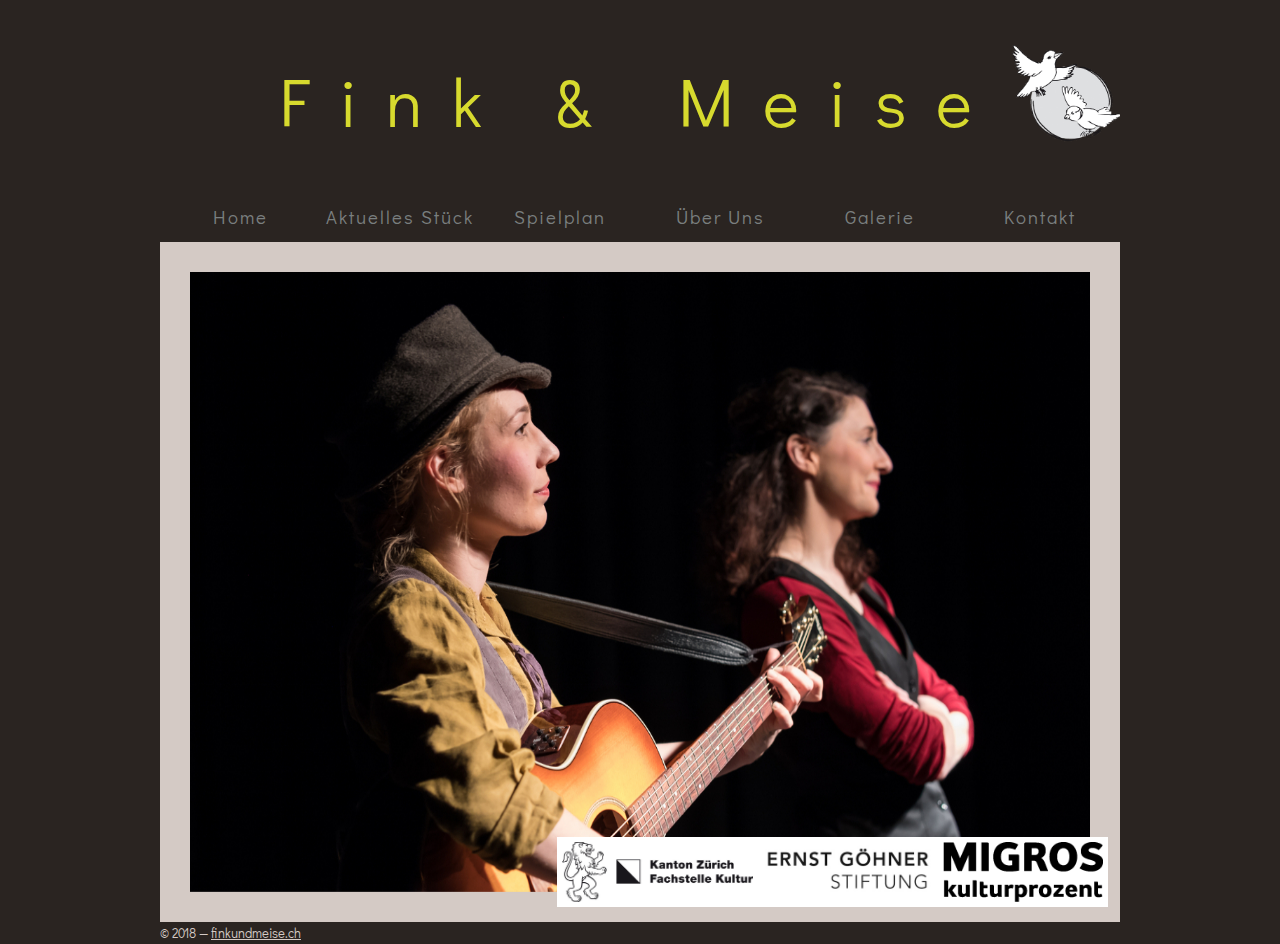
<file: index.html>
<html>
  <head>
    <title>Fink &amp; Meise &middot; Fink &amp; Meise</title>
    <meta name="generator" content="Hugo 0.15" />
    <link href="/css/all.css" rel="stylesheet" />
    <link href='//fonts.googleapis.com/css?family=Source+Sans+Pro:300|Montserrat:700' rel='stylesheet' type='text/css'>
    <link href='https://fonts.googleapis.com/css?family=Didact+Gothic' rel='stylesheet' type='text/css'>
    <link href='https://fonts.googleapis.com/css?family=Raleway' rel='stylesheet' type='text/css'>
    <script type="text/javascript" src="/js/jquery.min.js"></script>
    <script type="text/javascript" src="/js/jquery-migrate-1.2.1.min.js"></script>
    <script type="text/javascript" src="/js/slick.min.js"></script>
    <link rel="stylesheet" type="text/css" href="/css/slick.css"/>
    <link href="/css/lightbox.min.css" rel="stylesheet">
    <script type="text/javascript" src="/js/lightbox.min.js"></script>
  </head>
  <body>
    <div id="wrap">
      <div id="head">
	<h1>
	  <a href="http://www.finkundmeise.ch">Fink &amp; Meise
    <img src="/images/logo.png" height="100" style="padding-left: 0px" align="right" /></a>
	</h1>
	<ul id="mainmenu">

  <li>
    <a href="/">Home</a>
  </li>
  
  <li>
    <a href="/stueck/">Aktuelles Stück</a>
  </li>
  
  <li>
    <a href="/Reservation/">Spielplan</a>
  </li>
  
  <li>
    <a href="/about/">Über Uns</a>
  </li>
  
  <li>
    <a href="/press/">Galerie</a>
  </li>
  
  <li>
    <a href="/kontakt/">Kontakt</a>
  </li>
  
  <br clear="both" />
</ul>

      </div>
      <div id="content">



         <div class="overlay overlay-right">
  <div id="logos" style="">
    <img src="images/ktzhsw.jpg"/>
    <img src="images/EGS.jpg"/>
    <img src="images/migrosschwarz.gif"/>
  </div>
</div>

<div class="carousel" style="width: 900px; height: 620px;">
  <img src="images/f&m2.jpg" height="620"/>
  <img src="images/finkundmeise3.jpg" height="620"/>
  <img src="images/finkundmeise2.jpg" height="620"/>
</div>

<script>
$('.carousel').slick({
  slidesToShow: 1,
  slidesToScroll: 1,
  autoplay: true,
  fade: true,
  autoplaySpeed: 4500,
  prevArrow: null,
  nextArrow: null,
  pauseOnHover: false,
  speed: 2000,
});
</script>
 

        

        

        

        

        

        


      
      <div style="display: block; clear: both;"></div>
      </div>
<div id="foot">
  &copy; 2018 &mdash; <a href="http://www.finkundmeise.ch">finkundmeise.ch</a>
</div>
    </div>
  </body>
</html>
</file>
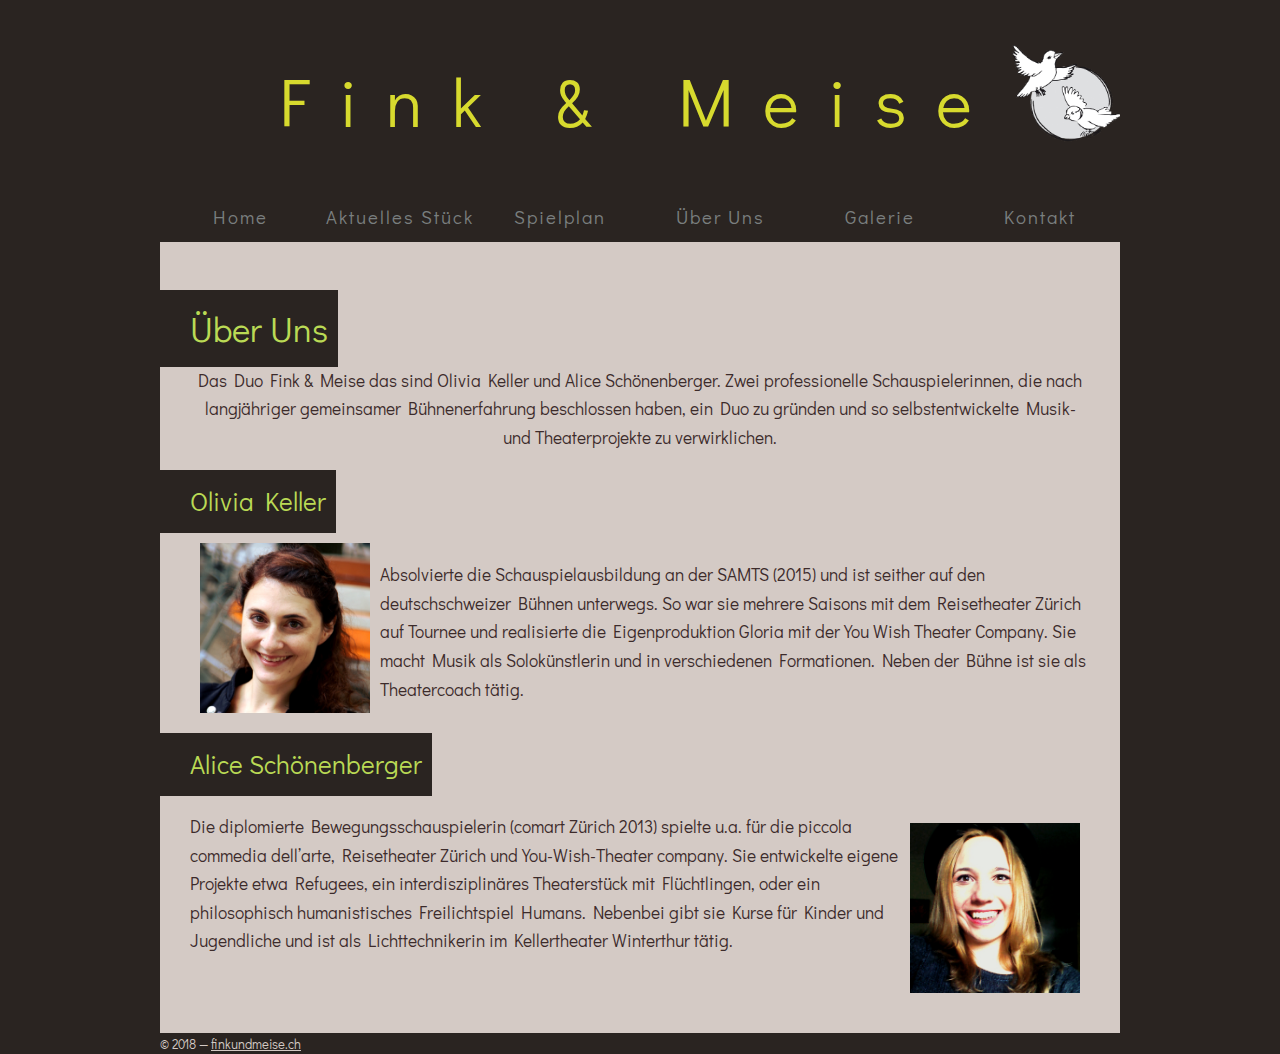
<file: about/index.html>
<html>
  <head>
    <title>Fink &amp; Meise &middot; Über Uns</title>
    <meta name="generator" content="Hugo 0.15" />
    <link href="/css/all.css" rel="stylesheet" />
    <link href='//fonts.googleapis.com/css?family=Source+Sans+Pro:300|Montserrat:700' rel='stylesheet' type='text/css'>
    <link href='https://fonts.googleapis.com/css?family=Didact+Gothic' rel='stylesheet' type='text/css'>
    <link href='https://fonts.googleapis.com/css?family=Raleway' rel='stylesheet' type='text/css'>
    <script type="text/javascript" src="/js/jquery.min.js"></script>
    <script type="text/javascript" src="/js/jquery-migrate-1.2.1.min.js"></script>
    <script type="text/javascript" src="/js/slick.min.js"></script>
    <link rel="stylesheet" type="text/css" href="/css/slick.css"/>
    <link href="/css/lightbox.min.css" rel="stylesheet">
    <script type="text/javascript" src="/js/lightbox.min.js"></script>
  </head>
  <body>
    <div id="wrap">
      <div id="head">
	<h1>
	  <a href="http://www.finkundmeise.ch">Fink &amp; Meise
    <img src="/images/logo.png" height="100" style="padding-left: 0px" align="right" /></a>
	</h1>
	<ul id="mainmenu">

  <li>
    <a href="/">Home</a>
  </li>
  
  <li>
    <a href="/stueck/">Aktuelles Stück</a>
  </li>
  
  <li>
    <a href="/Reservation/">Spielplan</a>
  </li>
  
  <li>
    <a href="/about/">Über Uns</a>
  </li>
  
  <li>
    <a href="/press/">Galerie</a>
  </li>
  
  <li>
    <a href="/kontakt/">Kontakt</a>
  </li>
  
  <br clear="both" />
</ul>

      </div>
      <div id="content">


<p><h1>Über Uns</h1>
<center>
Das Duo Fink &amp; Meise das sind Olivia Keller und Alice Schönenberger. Zwei professionelle Schauspielerinnen, die nach langjähriger gemeinsamer Bühnenerfahrung beschlossen haben, ein Duo zu gründen und so selbstentwickelte Musik- und Theaterprojekte zu verwirklichen.
</center></p>

<p><h2>Olivia Keller</h2>
<img src="/images/Olivia.jpg" style="float: left; margin: 10px;" class="intext" width= "170px" height="170px"</img> </br> Absolvierte die Schauspielausbildung an der SAMTS (2015) und ist seither auf den deutschschweizer Bühnen unterwegs. So war sie mehrere Saisons mit dem Reisetheater Zürich auf Tournee und realisierte die Eigenproduktion Gloria mit der You Wish Theater Company. Sie macht Musik als Solokünstlerin und in verschiedenen Formationen. Neben der Bühne ist sie als Theatercoach tätig.
</br> <br clear="both"/>
<left><h2>Alice Schönenberger</h2></left></p>

<p><img src="/images/alice.jpg" style="float: right; margin: 10px;" class="intext" width= "170px" height="170px"</img> Die diplomierte Bewegungsschauspielerin (comart Zürich 2013) spielte u.a. für die piccola commedia dell’arte, Reisetheater Zürich und  You-Wish-Theater company. Sie entwickelte eigene Projekte etwa Refugees, ein interdisziplinäres Theaterstück mit Flüchtlingen, oder ein philosophisch humanistisches Freilichtspiel Humans. Nebenbei gibt sie Kurse für Kinder und Jugendliche und ist als Lichttechnikerin im Kellertheater Winterthur tätig.</p>


      
      <div style="display: block; clear: both;"></div>
      </div>
<div id="foot">
  &copy; 2018 &mdash; <a href="http://www.finkundmeise.ch">finkundmeise.ch</a>
</div>
    </div>
  </body>
</html>
</file>
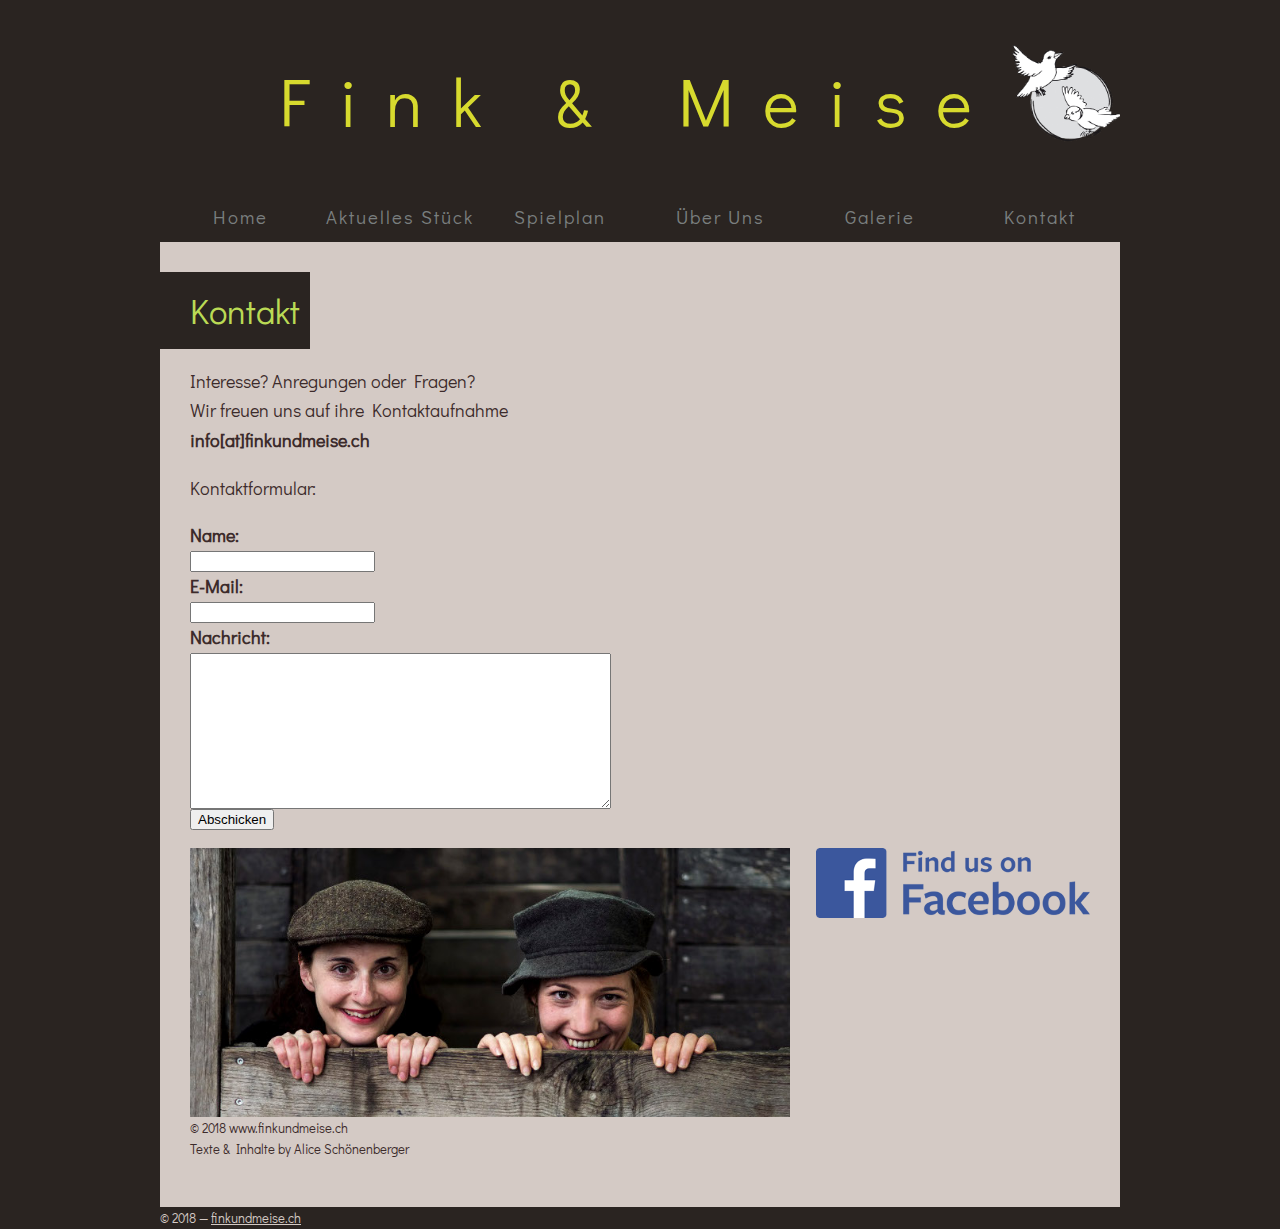
<file: kontakt/index.html>
<html>
  <head>
    <title>Fink &amp; Meise &middot; Kontakt</title>
    <meta name="generator" content="Hugo 0.15" />
    <link href="/css/all.css" rel="stylesheet" />
    <link href='//fonts.googleapis.com/css?family=Source+Sans+Pro:300|Montserrat:700' rel='stylesheet' type='text/css'>
    <link href='https://fonts.googleapis.com/css?family=Didact+Gothic' rel='stylesheet' type='text/css'>
    <link href='https://fonts.googleapis.com/css?family=Raleway' rel='stylesheet' type='text/css'>
    <script type="text/javascript" src="/js/jquery.min.js"></script>
    <script type="text/javascript" src="/js/jquery-migrate-1.2.1.min.js"></script>
    <script type="text/javascript" src="/js/slick.min.js"></script>
    <link rel="stylesheet" type="text/css" href="/css/slick.css"/>
    <link href="/css/lightbox.min.css" rel="stylesheet">
    <script type="text/javascript" src="/js/lightbox.min.js"></script>
  </head>
  <body>
    <div id="wrap">
      <div id="head">
	<h1>
	  <a href="http://www.finkundmeise.ch">Fink &amp; Meise
    <img src="/images/logo.png" height="100" style="padding-left: 0px" align="right" /></a>
	</h1>
	<ul id="mainmenu">

  <li>
    <a href="/">Home</a>
  </li>
  
  <li>
    <a href="/stueck/">Aktuelles Stück</a>
  </li>
  
  <li>
    <a href="/Reservation/">Spielplan</a>
  </li>
  
  <li>
    <a href="/about/">Über Uns</a>
  </li>
  
  <li>
    <a href="/press/">Galerie</a>
  </li>
  
  <li>
    <a href="/kontakt/">Kontakt</a>
  </li>
  
  <br clear="both" />
</ul>

      </div>
      <div id="content">


<h1>Kontakt</h1>

<p><font size="4">Interesse? Anregungen oder Fragen? </br>
Wir freuen uns auf ihre Kontaktaufnahme </br>
<b>info[at]finkundmeise.ch </b></br></p>

<p>Kontaktformular:
<p>
<form action="//formspree.io/info@finkundmeise.ch" method="POST">
    <label for="name">Name:</label>
    <input type="text" name="name">
    <label for="email">E-Mail:</label>
    <input type="email" name="_replyto">
    <label for="content">Nachricht:</label>
    <textarea name="content" rows="10" cols="50"></textarea>
    <input type="submit" value="Abschicken">
    <input type="hidden" name="_next" value="http://finkundmeise.ch/message-sent" />
</form></p>
<a target="_blank" title="find us on Facebook" href="https://www.facebook.com/DuoFinkundMeise"> <img src="/images/fbbutt.png" style="float: right; margin: 0px;"> </a></p>

<p><img src="/images/fink9.jpg" width= 600px/> </br>
<FONT SIZE="2">© 2018 www.finkundmeise.ch
</br>Texte &amp; Inhalte by Alice Schönenberger </br></p>


      
      <div style="display: block; clear: both;"></div>
      </div>
<div id="foot">
  &copy; 2018 &mdash; <a href="http://www.finkundmeise.ch">finkundmeise.ch</a>
</div>
    </div>
  </body>
</html>
</file>
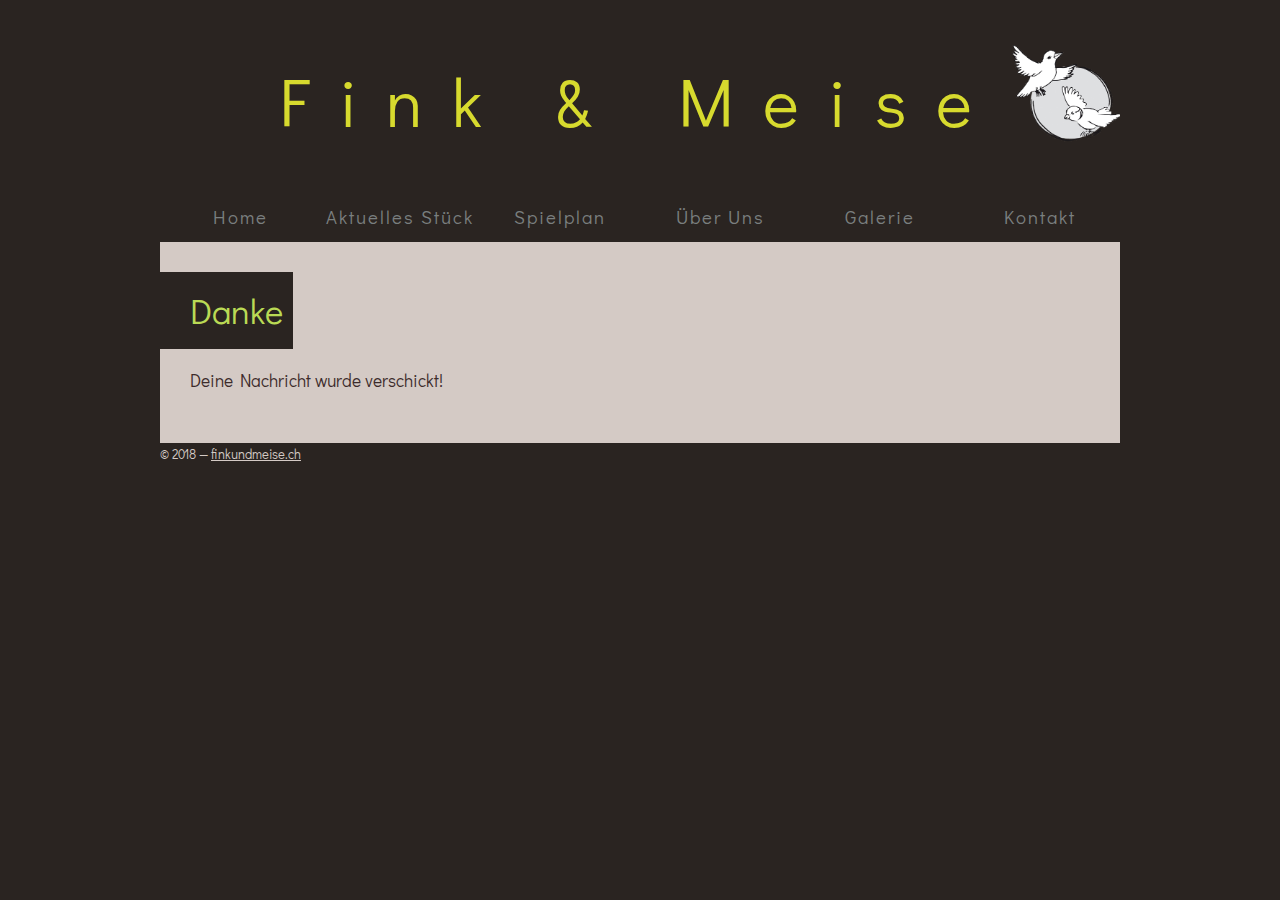
<file: message-sent/index.html>
<html>
  <head>
    <title>Fink &amp; Meise &middot; Nachricht verschickt, danke!</title>
    <meta name="generator" content="Hugo 0.15" />
    <link href="/css/all.css" rel="stylesheet" />
    <link href='//fonts.googleapis.com/css?family=Source+Sans+Pro:300|Montserrat:700' rel='stylesheet' type='text/css'>
    <link href='https://fonts.googleapis.com/css?family=Didact+Gothic' rel='stylesheet' type='text/css'>
    <link href='https://fonts.googleapis.com/css?family=Raleway' rel='stylesheet' type='text/css'>
    <script type="text/javascript" src="/js/jquery.min.js"></script>
    <script type="text/javascript" src="/js/jquery-migrate-1.2.1.min.js"></script>
    <script type="text/javascript" src="/js/slick.min.js"></script>
    <link rel="stylesheet" type="text/css" href="/css/slick.css"/>
    <link href="/css/lightbox.min.css" rel="stylesheet">
    <script type="text/javascript" src="/js/lightbox.min.js"></script>
  </head>
  <body>
    <div id="wrap">
      <div id="head">
	<h1>
	  <a href="http://www.finkundmeise.ch">Fink &amp; Meise
    <img src="/images/logo.png" height="100" style="padding-left: 0px" align="right" /></a>
	</h1>
	<ul id="mainmenu">

  <li>
    <a href="/">Home</a>
  </li>
  
  <li>
    <a href="/stueck/">Aktuelles Stück</a>
  </li>
  
  <li>
    <a href="/Reservation/">Spielplan</a>
  </li>
  
  <li>
    <a href="/about/">Über Uns</a>
  </li>
  
  <li>
    <a href="/press/">Galerie</a>
  </li>
  
  <li>
    <a href="/kontakt/">Kontakt</a>
  </li>
  
  <br clear="both" />
</ul>

      </div>
      <div id="content">




<h1 id="danke:f5ada13fe895e9a0030f45b77e053a6e">Danke</h1>

<p>Deine Nachricht wurde verschickt!</p>


      
      <div style="display: block; clear: both;"></div>
      </div>
<div id="foot">
  &copy; 2018 &mdash; <a href="http://www.finkundmeise.ch">finkundmeise.ch</a>
</div>
    </div>
  </body>
</html>
</file>
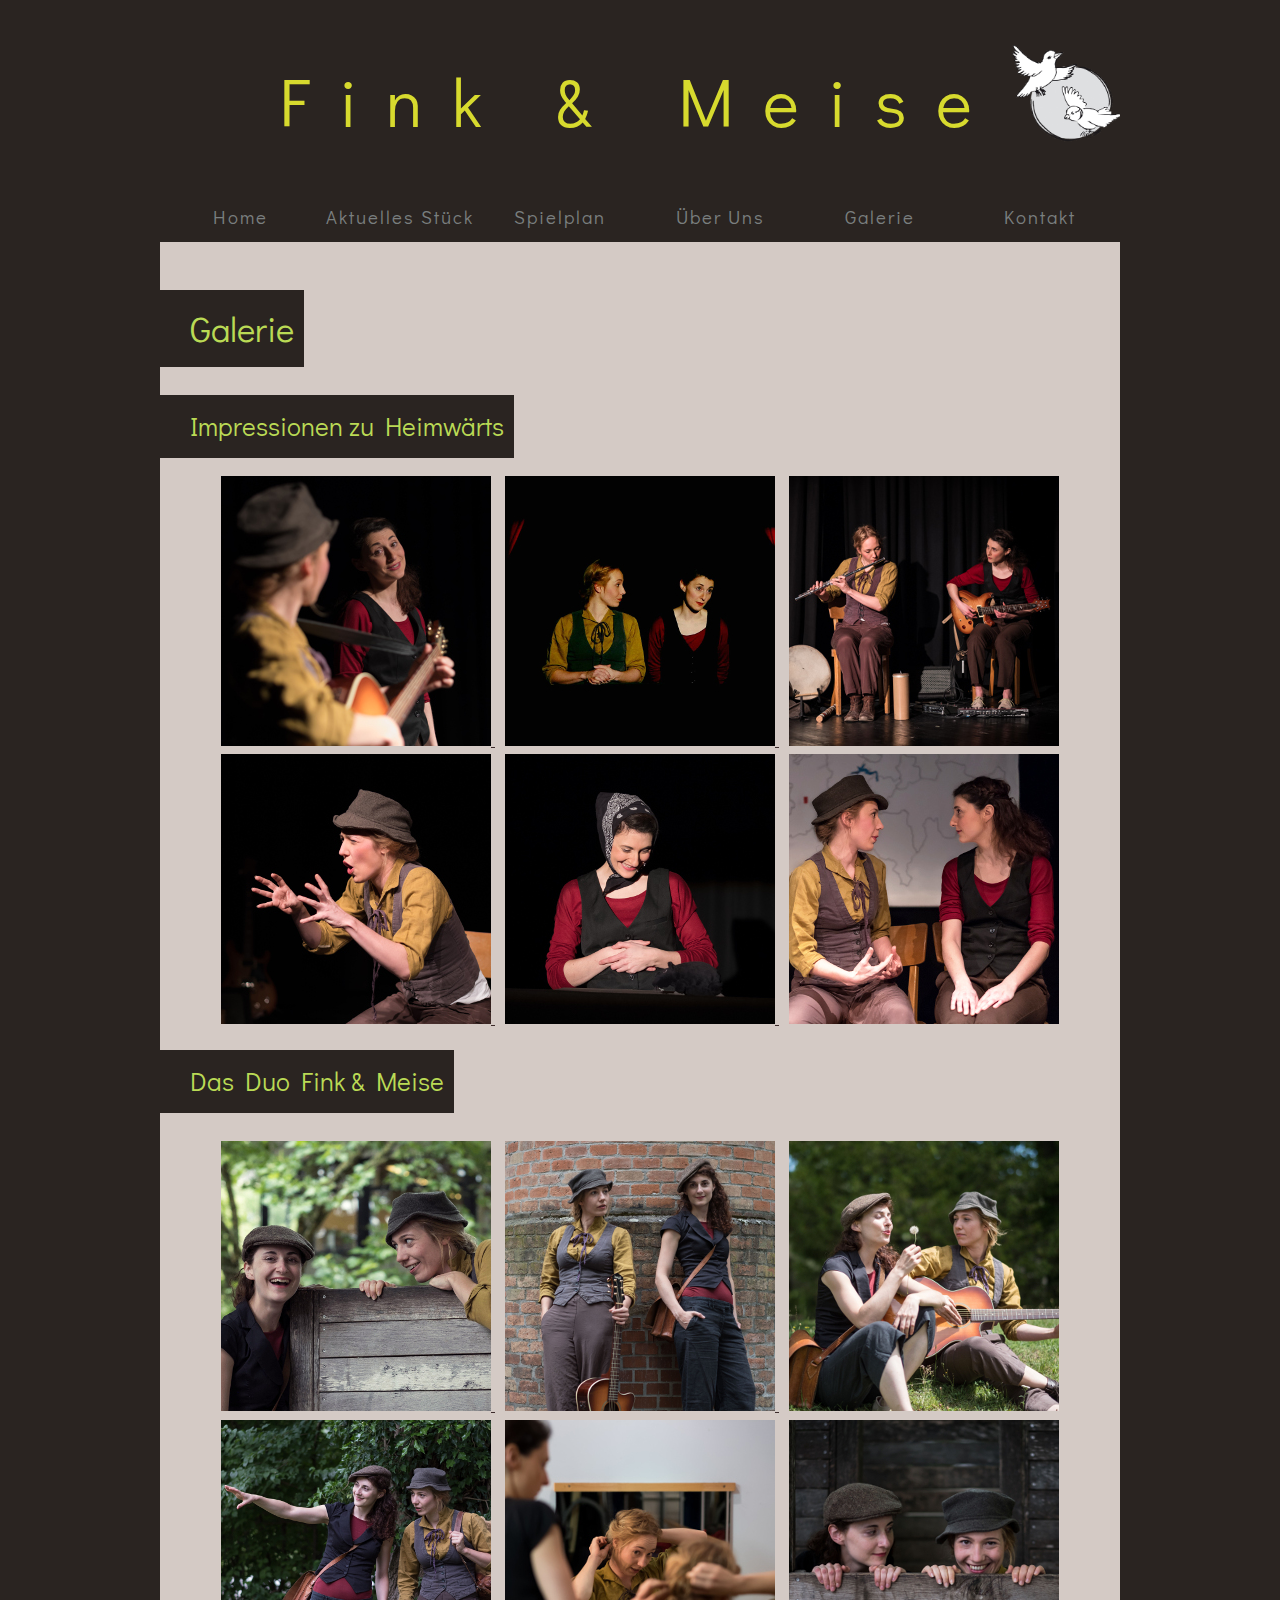
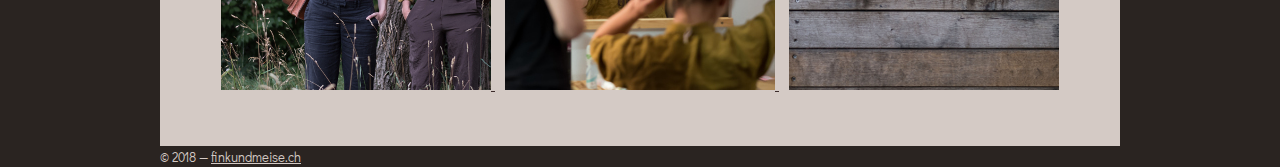
<file: press/index.html>
<html>
  <head>
    <title>Fink &amp; Meise &middot; Galerie</title>
    <meta name="generator" content="Hugo 0.15" />
    <link href="/css/all.css" rel="stylesheet" />
    <link href='//fonts.googleapis.com/css?family=Source+Sans+Pro:300|Montserrat:700' rel='stylesheet' type='text/css'>
    <link href='https://fonts.googleapis.com/css?family=Didact+Gothic' rel='stylesheet' type='text/css'>
    <link href='https://fonts.googleapis.com/css?family=Raleway' rel='stylesheet' type='text/css'>
    <script type="text/javascript" src="/js/jquery.min.js"></script>
    <script type="text/javascript" src="/js/jquery-migrate-1.2.1.min.js"></script>
    <script type="text/javascript" src="/js/slick.min.js"></script>
    <link rel="stylesheet" type="text/css" href="/css/slick.css"/>
    <link href="/css/lightbox.min.css" rel="stylesheet">
    <script type="text/javascript" src="/js/lightbox.min.js"></script>
  </head>
  <body>
    <div id="wrap">
      <div id="head">
	<h1>
	  <a href="http://www.finkundmeise.ch">Fink &amp; Meise
    <img src="/images/logo.png" height="100" style="padding-left: 0px" align="right" /></a>
	</h1>
	<ul id="mainmenu">

  <li>
    <a href="/">Home</a>
  </li>
  
  <li>
    <a href="/stueck/">Aktuelles Stück</a>
  </li>
  
  <li>
    <a href="/Reservation/">Spielplan</a>
  </li>
  
  <li>
    <a href="/about/">Über Uns</a>
  </li>
  
  <li>
    <a href="/press/">Galerie</a>
  </li>
  
  <li>
    <a href="/kontakt/">Kontakt</a>
  </li>
  
  <br clear="both" />
</ul>

      </div>
      <div id="content">


<p><h1>Galerie</h1> <br/>
<h2>Impressionen zu Heimwärts</h2></p>

<div class="gallery" style="text-align: center;">
  <a href="/images/f&m4.jpg" data-lightbox="impressions">
    <img src="/images/f&m4_thumb.jpg"/>
  </a>

  <a href="/images/f&m1.jpg" data-lightbox="impressions">
    <img src="/images/f&m1_thumb.jpg"/>
  </a>

  <a href="/images/f&m6.jpg" data-lightbox="impressions">
    <img src="/images/f&m6_thumb.jpg"/>
  </a>
  <a href="/images/f&m8.jpg" data-lightbox="impressions">
    <img src="/images/f&m8_thumb.jpg"/>
  </a>
<a href="/images/f&m9.jpg" data-lightbox="impressions">
    <img src="/images/f&m9_thumb.jpg"/>
  </a>
<a href="/images/f&m10.jpg" data-lightbox="impressions">
    <img src="/images/f&m10_thumb.jpg"/>
  </a>

</div>

<p><h2>Das Duo Fink &amp; Meise</h2>
<br/>
<div class="gallery" style="text-align: center;">
  <a href="/images/fink5.jpg" data-lightbox="duo">
    <img src="/images/fink5_thumb.jpg"/>
  </a>
  <a href="/images/fink7.jpg" data-lightbox="duo">
    <img src="/images/fink7_thumb.jpg"/>
  </a>
  <a href="/images/fink6.jpg" data-lightbox="duo">
    <img src="/images/fink6_thumb.jpg"/>
  </a>
  <a href="/images/finkundmeise3.jpg" data-lightbox="duo">
    <img src="/images/finkundmeise3_thumb.jpg"/>
  </a>
  <a href="/images/f&m3.jpg" data-lightbox="duo">
    <img src="/images/f&m3_thumb.jpg"/>
  </a>
  <a href="/images/finkundmeise2.jpg" data-lightbox="duo">
    <img src="/images/finkundmeise2_thumb.jpg"/>
  </a>
</div></p>


      
      <div style="display: block; clear: both;"></div>
      </div>
<div id="foot">
  &copy; 2018 &mdash; <a href="http://www.finkundmeise.ch">finkundmeise.ch</a>
</div>
    </div>
  </body>
</html>
</file>
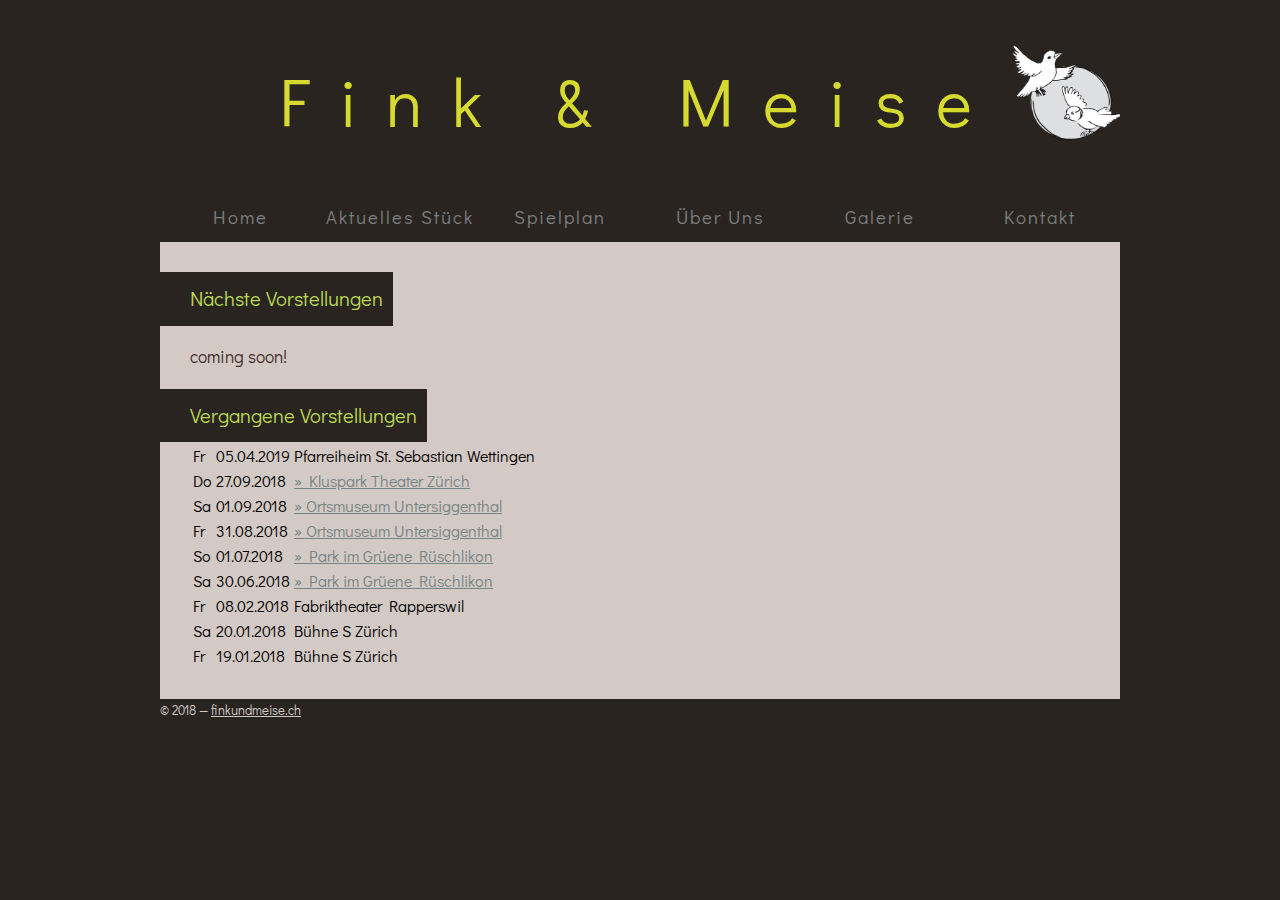
<file: Reservation/index.html>
<html>
  <head>
    <title>Fink &amp; Meise &middot; Spielplan</title>
    <meta name="generator" content="Hugo 0.15" />
    <link href="/css/all.css" rel="stylesheet" />
    <link href='//fonts.googleapis.com/css?family=Source+Sans+Pro:300|Montserrat:700' rel='stylesheet' type='text/css'>
    <link href='https://fonts.googleapis.com/css?family=Didact+Gothic' rel='stylesheet' type='text/css'>
    <link href='https://fonts.googleapis.com/css?family=Raleway' rel='stylesheet' type='text/css'>
    <script type="text/javascript" src="/js/jquery.min.js"></script>
    <script type="text/javascript" src="/js/jquery-migrate-1.2.1.min.js"></script>
    <script type="text/javascript" src="/js/slick.min.js"></script>
    <link rel="stylesheet" type="text/css" href="/css/slick.css"/>
    <link href="/css/lightbox.min.css" rel="stylesheet">
    <script type="text/javascript" src="/js/lightbox.min.js"></script>
  </head>
  <body>
    <div id="wrap">
      <div id="head">
	<h1>
	  <a href="http://www.finkundmeise.ch">Fink &amp; Meise
    <img src="/images/logo.png" height="100" style="padding-left: 0px" align="right" /></a>
	</h1>
	<ul id="mainmenu">

  <li>
    <a href="/">Home</a>
  </li>
  
  <li>
    <a href="/stueck/">Aktuelles Stück</a>
  </li>
  
  <li>
    <a href="/Reservation/">Spielplan</a>
  </li>
  
  <li>
    <a href="/about/">Über Uns</a>
  </li>
  
  <li>
    <a href="/press/">Galerie</a>
  </li>
  
  <li>
    <a href="/kontakt/">Kontakt</a>
  </li>
  
  <br clear="both" />
</ul>

      </div>
      <div id="content">


<h3>Nächste Vorstellungen </h3>

<p>coming soon!
</br></p>

<h3>Vergangene Vorstellungen </h3>

<table>
<tr><td>Fr </td> <td>05.04.2019</td><td> Pfarreiheim St. Sebastian Wettingen
<tr><td>Do</td><td>27.09.2018</td><td><a style="color:#758484" href=https://www.stadt-zuerich.ch/gud/de/index/alter/neues-zuhause/alterszentren/25-haeuser/az-klus-park0.html#> &raquo; Kluspark Theater Zürich </a> </td></tr>
<tr><td>Sa</td> <td>01.09.2018 </td> <td> <a style="color:#758484" href=http://www.untersiggenthal.ch/freizeit/ortsmuseum/>
        &raquo; Ortsmuseum Untersiggenthal </a> </td></tr>
<tr><td>Fr</td> <td>31.08.2018 </td> <td> <a style="color:#758484" href=http://www.untersiggenthal.ch/freizeit/ortsmuseum/>
        &raquo; Ortsmuseum Untersiggenthal </a> </td></tr>
<tr><td>So </td><td>01.07.2018 </td> <td><a style="color:#758484" href=https://www.parkimgruene.ch/de/veranstaltungen/abgelaufen/fink-und-meise.html > 
        &raquo; Park im Grüene Rüschlikon </a></td></tr>
<tr><td>Sa</td> <td>30.06.2018 </td><td><a style="color:#758484" href=https://www.parkimgruene.ch/de/veranstaltungen/abgelaufen/fink-und-meise.html > 
        &raquo; Park im Grüene Rüschlikon  </a></td></tr>
<tr><td>Fr</td> <td>08.02.2018 </td><td>Fabriktheater Rapperswil</td></tr>
<tr><td>Sa</td> <td>20.01.2018 </td><td>Bühne S Zürich</td></tr>
<tr><td>Fr</td> <td>19.01.2018 </td><td>Bühne S Zürich</td></tr>
</table>


      
      <div style="display: block; clear: both;"></div>
      </div>
<div id="foot">
  &copy; 2018 &mdash; <a href="http://www.finkundmeise.ch">finkundmeise.ch</a>
</div>
    </div>
  </body>
</html>
</file>
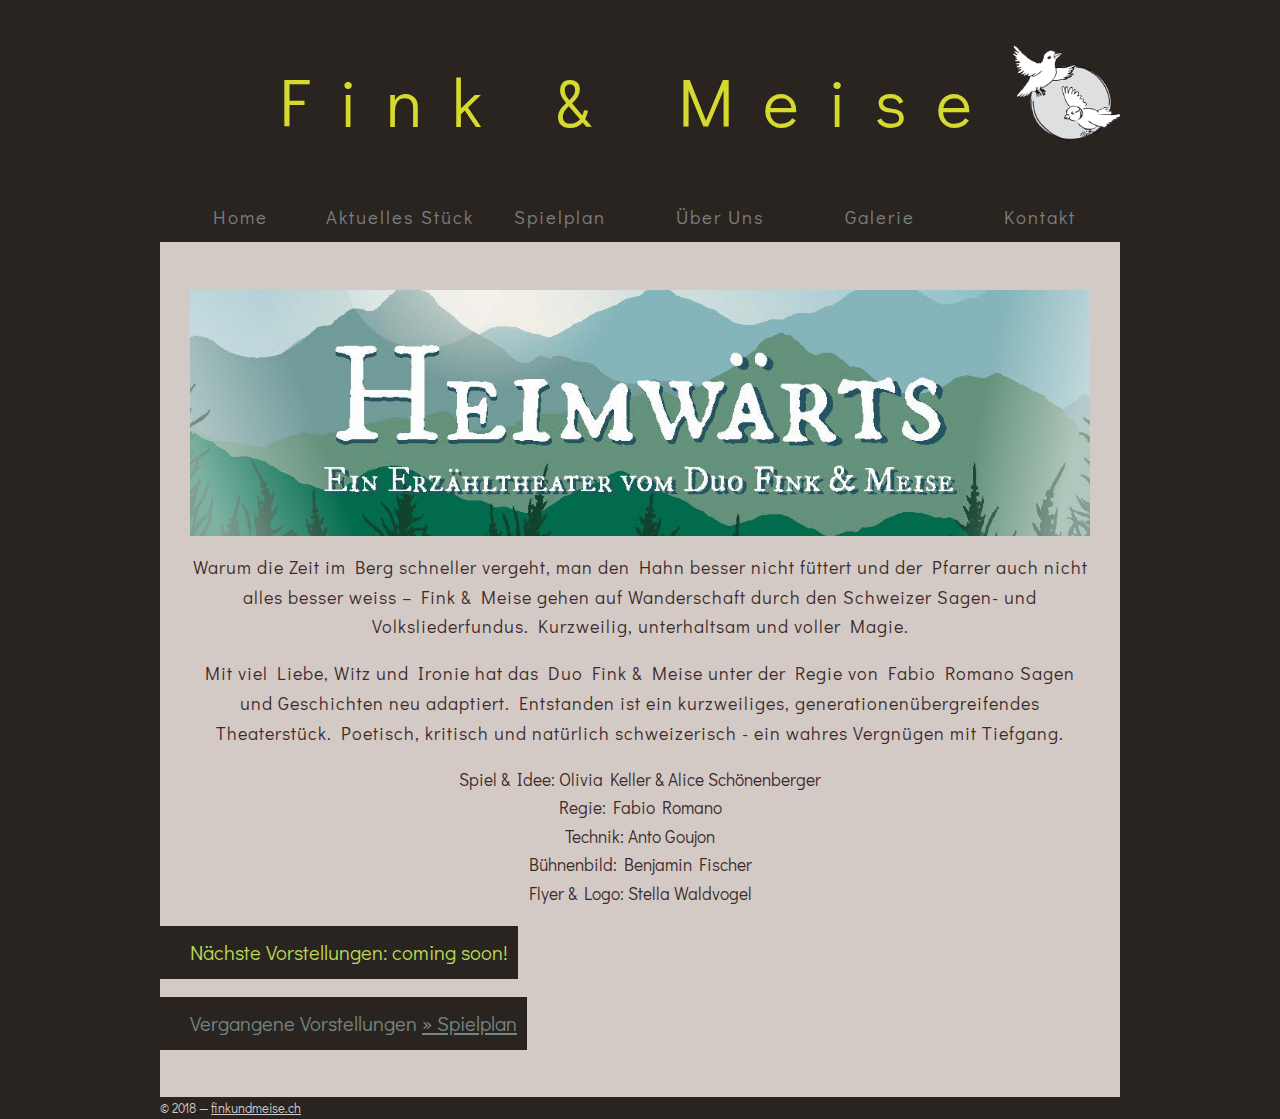
<file: stueck/index.html>
<html>
  <head>
    <title>Fink &amp; Meise &middot; Aktuelles Stück</title>
    <meta name="generator" content="Hugo 0.15" />
    <link href="/css/all.css" rel="stylesheet" />
    <link href='//fonts.googleapis.com/css?family=Source+Sans+Pro:300|Montserrat:700' rel='stylesheet' type='text/css'>
    <link href='https://fonts.googleapis.com/css?family=Didact+Gothic' rel='stylesheet' type='text/css'>
    <link href='https://fonts.googleapis.com/css?family=Raleway' rel='stylesheet' type='text/css'>
    <script type="text/javascript" src="/js/jquery.min.js"></script>
    <script type="text/javascript" src="/js/jquery-migrate-1.2.1.min.js"></script>
    <script type="text/javascript" src="/js/slick.min.js"></script>
    <link rel="stylesheet" type="text/css" href="/css/slick.css"/>
    <link href="/css/lightbox.min.css" rel="stylesheet">
    <script type="text/javascript" src="/js/lightbox.min.js"></script>
  </head>
  <body>
    <div id="wrap">
      <div id="head">
	<h1>
	  <a href="http://www.finkundmeise.ch">Fink &amp; Meise
    <img src="/images/logo.png" height="100" style="padding-left: 0px" align="right" /></a>
	</h1>
	<ul id="mainmenu">

  <li>
    <a href="/">Home</a>
  </li>
  
  <li>
    <a href="/stueck/">Aktuelles Stück</a>
  </li>
  
  <li>
    <a href="/Reservation/">Spielplan</a>
  </li>
  
  <li>
    <a href="/about/">Über Uns</a>
  </li>
  
  <li>
    <a href="/press/">Galerie</a>
  </li>
  
  <li>
    <a href="/kontakt/">Kontakt</a>
  </li>
  
  <br clear="both" />
</ul>

      </div>
      <div id="content">


<p><center>
<img src="/images/flyerfront1.jpg" width= 900px/></p></p>

<p><span style="letter-spacing: 1px; font-size: 18px">
Warum die Zeit im Berg schneller vergeht, man den Hahn besser nicht füttert und der Pfarrer auch nicht alles besser weiss &ndash;
 Fink &amp; Meise gehen auf Wanderschaft durch den Schweizer Sagen- und Volksliederfundus.
Kurzweilig, unterhaltsam und
voller Magie.
</br></p>

<p><span style="letter-spacing: 1px; font-size: 18px">
Mit viel Liebe, Witz und Ironie hat das Duo Fink &amp; Meise unter der Regie von Fabio Romano Sagen und Geschichten neu adaptiert. Entstanden ist ein kurzweiliges, generationenübergreifendes Theaterstück. Poetisch, kritisch und natürlich schweizerisch - ein wahres Vergnügen mit Tiefgang.
</span>
<p>
Spiel &amp; Idee: Olivia Keller &amp; Alice Schönenberger </br>
Regie: Fabio Romano</br>
Technik: Anto Goujon </br>
Bühnenbild: Benjamin Fischer</br>
Flyer &amp; Logo: Stella Waldvogel
</p>
</center></p>

<p><h3> Nächste Vorstellungen: coming soon! </h3> </p>

<p>
  <h3>
    <span style="color:#758484">
      Vergangene Vorstellungen
      <a style="color:#758484" href="/Reservation">
        &raquo; Spielplan
      </a>
    </span>
  </h3>
</p>


      
      <div style="display: block; clear: both;"></div>
      </div>
<div id="foot">
  &copy; 2018 &mdash; <a href="http://www.finkundmeise.ch">finkundmeise.ch</a>
</div>
    </div>
  </body>
</html>
</file>
<file: css/all.css>
/* */

body {
    background-color: #2a2421;
    margin: 0;
    padding: 0;
}

html {
    /*font-family:"Source Sans Pro","Helvetica Neue",Helvetica,Arial,sans-serif;*/
    font-family: 'Didact Gothic', sans-serif;
    font-size:100%;
    line-height:1.65;
    font-weight:normal;
}

div#wrap {
    margin: auto;
    max-width: 960px;
    margin-top: 0;
    padding: 0;
}

#head > h1 {
    font-size: 68px;
    text-align: center;
    margin: 45px 0px 45px 110px;
}

#head > h1 > a {
    color: #d7da2e;
    text-decoration: none;
    font-weight:lighter;
    letter-spacing: 29px;
}

ul#mainmenu {
    /*float: right;*/
    padding: 0px;
    margin: 0px;
    list-style-type: none;
    text-align: center;
    display: block;
    width: 960px;
}

ul#mainmenu > li {
    padding: 0;
    display: inline;
/*    margin: 0px 5px 0px 0px;*/
    float: left;
}

ul#mainmenu > li > a {
    display: block;
    width: 160px;
    /*font-family:"Source Sans Pro","Helvetica Neue",Helvetica,Arial,sans-serif;*/
    text-decoration: none;
    height: 30px;
    /*padding-top: 3px;*/
    color: #7A7F7F;
    font-size: 14pt;
    font-weight: normal;
    letter-spacing: 2px
}

ul#mainmenu > li > a:hover {
    background-color: #d4cac5;
    text-decoration: none;
    color: #2a2421;
}

/* d4cac5 */

#content {
    margin-top: 10px;
    background-color: #d4cac5;
    /* color: #2A2421; */
    color: rgba(60, 43, 43, 1);
    padding: 30px;
    /*font-family: Arial, Helvetica, sans-serif;*/
    font-size: 13pt;
}
#content a {
    color: rgba(60, 43, 43, 1)
}


#content h1, #content h2, #content h3, #content h4 {
    position: relative;
    left: -30px;
    padding: 10px 10px 10px 30px;
    background-color: #2a2421;
    display: table-cell;
    color: #BADA55;
    font-weight: 100;
    clear: both;
}

#foot, #foot a {
    font-size: 13px;
    color: #d4cac5;
}

.slick-arrow {
    display: none !important;
}

#carousel {
    /*margin: 20px;*/
    padding: 0px;
    display: inline;
}
label {
    font-weight: bold;
}

label, textarea, input {
    display: block;
}

div.overlay {
    margin: 30px 0px 30px 0px;
    position: absolute;
    z-index: 1000;
    display: block;
    width: 930px;
}

div.overlay-right {
    margin-top: 565px;
}

div#logos {
    float: right;
    padding-top: 5px;
    padding-left: 5px;
    padding-bottom: 0px;
    background-color: white;
    margin-right: 12px;
    height: 65px;
}

div#logos > img {
    height: 60px;
    margin-right: 5px;

}

div.overlay h1, div.overlay h2, div.overlay h3  {
    /*display: block !important;*/
    margin: 10px;
}

.gallery {
	text-align: center;
}

.gallery > a {
	padding: 5px;
}
</file>
